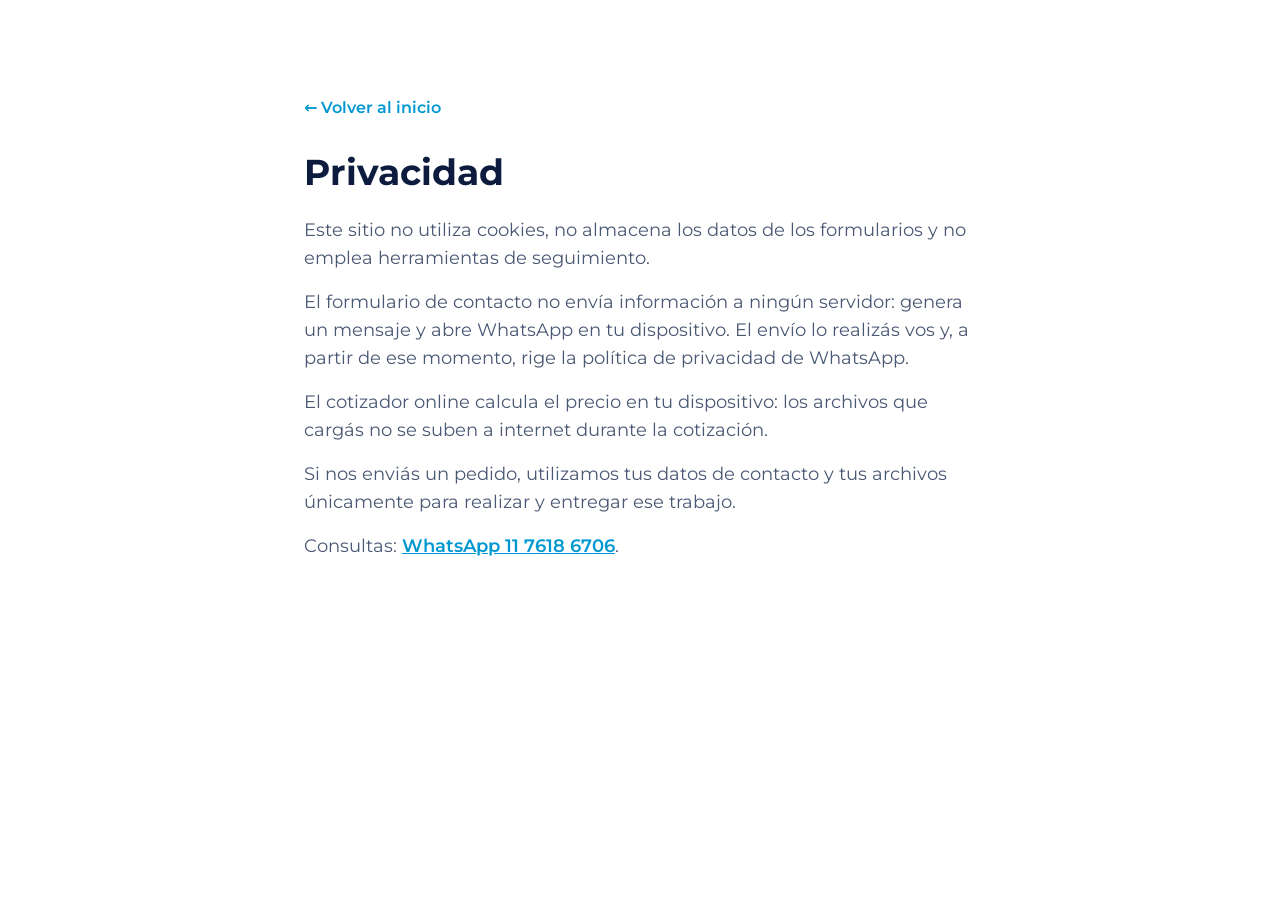
<file: privacidad.html>
<!doctype html>
<html lang="es-AR">
<head>
  <meta charset="utf-8">
  <meta name="viewport" content="width=device-width, initial-scale=1">
  <meta http-equiv="Content-Security-Policy" content="default-src 'self'; style-src 'self' 'unsafe-inline'; img-src 'self' data:; object-src 'none'; base-uri 'self'; form-action 'self'; upgrade-insecure-requests">
  <meta name="referrer" content="strict-origin-when-cross-origin">
  <title>Privacidad | PrintLab Pilar</title>
  <meta name="description" content="Cómo trata PrintLab Pilar los datos de quienes visitan el sitio.">
  <link rel="icon" type="image/png" href="assets/favicon-64.png">
  <link rel="stylesheet" href="styles.css">
</head>
<body>
  <main class="section legal">
    <div class="wrap">
      <a class="legal-back" href="index.html">← Volver al inicio</a>
      <h1>Privacidad</h1>
      <p>Este sitio no utiliza cookies, no almacena los datos de los formularios y no emplea herramientas de seguimiento.</p>
      <p>El formulario de contacto no envía información a ningún servidor: genera un mensaje y abre WhatsApp en tu dispositivo. El envío lo realizás vos y, a partir de ese momento, rige la política de privacidad de WhatsApp.</p>
      <p>El cotizador online calcula el precio en tu dispositivo: los archivos que cargás no se suben a internet durante la cotización.</p>
      <p>Si nos enviás un pedido, utilizamos tus datos de contacto y tus archivos únicamente para realizar y entregar ese trabajo.</p>
      <p>Consultas: <a href="https://wa.me/5491176186706" target="_blank" rel="noopener">WhatsApp 11 7618 6706</a>.</p>
    </div>
  </main>
</body>
</html>
</file>
<file: styles.css>
/* PrintLab Pilar landing.
   Brand (user's rules): navy #0D1C3E dominant, white, cyan #00AEEF accents; CMYK only as small details; Montserrat.
   Visual system (landing-page-design skill): Tailwind type scale, spacing tokens, Tailwind radii, flat backgrounds,
   one motion curve. Mobile first. */

@font-face { font-family: 'Montserrat'; font-weight: 400; font-display: swap; src: url('fonts/montserrat-latin-400-normal.woff2') format('woff2'); }
@font-face { font-family: 'Montserrat'; font-weight: 500; font-display: swap; src: url('fonts/montserrat-latin-500-normal.woff2') format('woff2'); }
@font-face { font-family: 'Montserrat'; font-weight: 600; font-display: swap; src: url('fonts/montserrat-latin-600-normal.woff2') format('woff2'); }
@font-face { font-family: 'Montserrat'; font-weight: 700; font-display: swap; src: url('fonts/montserrat-latin-700-normal.woff2') format('woff2'); }

:root {
  --navy: #0D1C3E;
  --navy-2: #13275A;      /* raised surfaces on navy */
  --cyan: #00AEEF;
  --cyan-press: #0098D1;
  --white: #FFFFFF;
  --mist: #F3F6FA;        /* alternate light sections */
  --line: #DCE3EE;
  --ink: #0D1C3E;         /* text on light */
  --muted: #4A5873;
  --muted-light: #B9C6DE; /* secondary text on navy */
  --m: #EC0B85; --y: #FDDC0D; --k: #1A1A1A; /* CMYK details */
  --ease: cubic-bezier(0.22, 1, 0.36, 1);
  --f: 'Montserrat', system-ui, sans-serif;
}

*, *::before, *::after { box-sizing: border-box; }
html { scroll-behavior: smooth; -webkit-text-size-adjust: 100%; }
body { margin: 0; background: var(--white); color: var(--ink); font-family: var(--f); font-size: 16px; line-height: 24px; -webkit-font-smoothing: antialiased; }
img { max-width: 100%; height: auto; display: block; }
h1, h2, h3 { margin: 0; font-weight: 700; text-wrap: balance; }
p { margin: 0; text-wrap: pretty; }
ul, ol { margin: 0; padding: 0; list-style: none; }
a { color: inherit; }
:focus-visible { outline: 3px solid var(--cyan); outline-offset: 3px; border-radius: 4px; }
[id] { scroll-margin-top: 96px; }

.wrap { width: 100%; max-width: 1152px; margin: 0 auto; padding: 0 16px; }
.skip { position: absolute; left: 16px; top: -64px; z-index: 100; background: var(--white); color: var(--ink); padding: 8px 12px; border-radius: 8px; font-weight: 600; transition: transform 300ms var(--ease); }
.skip:focus { transform: translateY(80px); }

/* CMYK signature stripe: a detail, never a surface. */
.cmyk { display: flex; height: 4px; }
.cmyk i { flex: 1; }
.cmyk i:nth-child(1) { background: var(--cyan); } .cmyk i:nth-child(2) { background: var(--m); }
.cmyk i:nth-child(3) { background: var(--y); } .cmyk i:nth-child(4) { background: var(--k); }

/* ---------- buttons ---------- */
.btn {
  display: inline-flex; align-items: center; justify-content: center; gap: 8px; border: 0; border-radius: 9999px;
  padding: 8px 12px; font: 600 16px/24px var(--f); text-decoration: none; cursor: pointer;
  transition: transform 300ms var(--ease), background-color 300ms var(--ease), color 300ms var(--ease), box-shadow 300ms var(--ease);
}
.btn i { font-size: 20px; }
.btn:hover { transform: translateY(-2px); }
.btn:active { transform: scale(0.98); }
.btn-lg { padding: 12px 24px; }
.btn-sm { font-size: 14px; line-height: 20px; padding: 8px 16px; }
.btn-primary { background: var(--cyan); color: var(--navy); box-shadow: 0 8px 24px rgba(0, 174, 239, 0.28); }
.btn-primary:hover { background: #2BBEF3; }
.btn-primary:active { background: var(--cyan-press); }
.btn-outline { background: transparent; color: var(--navy); box-shadow: inset 0 0 0 2px var(--navy); }
.btn-outline:hover { background: var(--navy); color: var(--white); }

/* ---------- navigation: floating bar ---------- */
.nav-wrap { position: fixed; top: 12px; left: 0; right: 0; z-index: 50; display: flex; justify-content: center; padding: 0 12px; pointer-events: none; }
.nav {
  pointer-events: auto; display: flex; align-items: center; gap: 16px; width: 100%; max-width: 1152px;
  padding: 8px 8px 8px 16px; border-radius: 9999px; background: rgba(255, 255, 255, 0.86);
  backdrop-filter: blur(16px); -webkit-backdrop-filter: blur(16px); box-shadow: 0 8px 32px rgba(13, 28, 62, 0.16);
}
.nav-logo img { height: 40px; width: auto; }
.nav-links { display: none; }
.nav-cta { margin-left: auto; display: none; }
.nav-toggle {
  margin-left: auto; width: 40px; height: 40px; border: 0; border-radius: 9999px; background: var(--navy); cursor: pointer;
  position: relative; display: inline-flex; align-items: center; justify-content: center;
}
.nav-toggle span { position: absolute; width: 18px; height: 2px; border-radius: 2px; background: var(--white); transition: transform 500ms var(--ease); }
.nav-toggle span:first-child { transform: translateY(-4px); }
.nav-toggle span:last-child { transform: translateY(4px); }
.nav-open .nav-toggle span:first-child { transform: rotate(45deg); }
.nav-open .nav-toggle span:last-child { transform: rotate(-45deg); }

/* Mobile menu: full height panel, links arrive one after another. */
@media (max-width: 1023px) {
  .nav-open .nav-links {
    display: flex; flex-direction: column; gap: 8px; position: fixed; inset: 0; z-index: -1; padding: 96px 24px 32px;
    background: rgba(255, 255, 255, 0.94); backdrop-filter: blur(24px); -webkit-backdrop-filter: blur(24px);
  }
  .nav-open .nav-links a { display: block; padding: 12px 0; font-size: 24px; line-height: 32px; font-weight: 600; text-decoration: none; color: var(--ink); }
  .nav-open .nav-links li { opacity: 0; transform: translateY(24px); animation: entrar 500ms var(--ease) forwards; }
  .nav-open .nav-links li:nth-child(2) { animation-delay: 60ms; } .nav-open .nav-links li:nth-child(3) { animation-delay: 120ms; }
  .nav-open .nav-links li:nth-child(4) { animation-delay: 180ms; } .nav-open .nav-links li:nth-child(5) { animation-delay: 240ms; }
  .nav-open .nav-links li:nth-child(6) { animation-delay: 300ms; }
  .nav-open .nav-links .btn { display: inline-flex; margin-top: 16px; font-size: 16px; line-height: 24px; color: var(--navy); }
  body.nav-open { overflow: hidden; }
}
@keyframes entrar { to { opacity: 1; transform: none; } }

@media (min-width: 1024px) {
  .nav-toggle { display: none; }
  .nav-links { display: flex; align-items: center; gap: 4px; margin-left: 16px; }
  .nav-links a { display: block; padding: 8px 12px; border-radius: 9999px; font-size: 14px; line-height: 20px; font-weight: 600; text-decoration: none; color: var(--muted); transition: color 300ms var(--ease), background-color 300ms var(--ease); }
  .nav-links a:hover { color: var(--ink); background: var(--mist); }
  .nav-links a.activo { color: var(--ink); background: var(--mist); }
  .nav-menu-cta { display: none; }
  .nav-cta { display: inline-flex; }
}

/* ---------- hero ---------- */
.hero { background: var(--navy); color: var(--white); padding-bottom: 64px; }
.hero > .cmyk { position: relative; z-index: 1; }
.hero-grid { display: grid; gap: 48px; padding-top: 112px; }
.hero-copy { display: flex; flex-direction: column; gap: 24px; }
.eyebrow { display: inline-flex; align-items: center; gap: 8px; font-size: 14px; line-height: 20px; font-weight: 600; color: var(--cyan); }
.eyebrow i { font-size: 20px; }
.hero h1 {
  max-width: 680px; font-size: 36px; line-height: 40px; letter-spacing: -0.5px;
  background: linear-gradient(90deg, #FFFFFF, #9B9B9B); -webkit-background-clip: text; background-clip: text; color: transparent;
}
.motto { font-size: 20px; line-height: 28px; font-weight: 700; color: var(--cyan); }
.lead { max-width: 680px; font-size: 18px; line-height: 28px; color: var(--muted-light); }
.hero-actions { display: flex; flex-direction: column; align-items: flex-start; gap: 16px; }
.link-light { display: inline-flex; align-items: center; gap: 8px; color: var(--white); font-weight: 600; text-decoration: none; padding: 8px 0; transition: color 300ms var(--ease); }
.link-light i { font-size: 20px; }
.link-light:hover { color: var(--cyan); }
.proof { display: flex; flex-wrap: wrap; gap: 8px; }
.proof li { display: inline-flex; align-items: center; gap: 8px; font-size: 14px; line-height: 20px; color: var(--muted-light); background: var(--navy-2); padding: 8px 12px; border-radius: 9999px; }
.proof i { color: var(--cyan); font-size: 16px; }
.hero-visual { margin: 0; display: flex; flex-direction: column; gap: 12px; }
.hero-visual img { border-radius: 24px; box-shadow: 0 24px 64px rgba(0, 0, 0, 0.36); }
.hero-visual figcaption { font-size: 14px; line-height: 20px; color: var(--muted-light); text-align: center; }

/* ---------- sections ---------- */
.section { padding: 64px 0; }
.section-alt { background: var(--mist); }
.kicker { font-size: 14px; line-height: 20px; font-weight: 700; letter-spacing: 1.5px; text-transform: uppercase; color: var(--cyan-press); margin-bottom: 12px; }
.section h2 { font-size: 30px; line-height: 36px; letter-spacing: -0.3px; color: var(--ink); max-width: 680px; }
.lead-dark { margin-top: 16px; font-size: 18px; line-height: 28px; color: var(--muted); max-width: 680px; }
.note { font-size: 14px; line-height: 20px; color: var(--muted); }

/* Quoter steps */
.steps { display: grid; gap: 16px; margin-top: 40px; counter-reset: paso; }
.steps li { counter-increment: paso; position: relative; background: var(--white); border: 1px solid var(--line); border-radius: 16px; padding: 24px; display: flex; flex-direction: column; gap: 12px; }
.steps li::after { content: counter(paso); position: absolute; top: 24px; right: 24px; font-size: 30px; line-height: 36px; font-weight: 700; color: var(--line); }
.step-icon { width: 48px; height: 48px; border-radius: 9999px; background: var(--navy); color: var(--white); display: inline-flex; align-items: center; justify-content: center; font-size: 24px; }
.steps h3 { font-size: 20px; line-height: 28px; }
.steps p { color: var(--muted); }
/* Fair price: how the quoter prices each page */
.fair { margin-top: 24px; background: var(--mist); border-radius: 24px; padding: 32px 24px; display: grid; gap: 24px; }
.fair-intro h3 { font-size: 24px; line-height: 32px; color: var(--ink); }
.fair-intro p { margin-top: 8px; font-size: 18px; line-height: 28px; color: var(--muted); max-width: 680px; }
.fair-list { display: grid; gap: 16px; }
.fair-list li { display: flex; gap: 12px; align-items: flex-start; }
.fair-list i { flex: none; font-size: 24px; color: var(--cyan-press); margin-top: 2px; }
.fair-list h4 { margin: 0; font-size: 16px; line-height: 24px; font-weight: 700; color: var(--ink); }
.fair-list p { color: var(--muted); }
.cta-row { margin-top: 40px; display: flex; flex-direction: column; align-items: flex-start; gap: 12px; }

/* Services: the main one leads, the rest support it. */
.service-main {
  margin-top: 40px; background: var(--navy); color: var(--white); border-radius: 24px; padding: 32px 24px;
  display: grid; gap: 24px; position: relative; overflow: hidden;
}
.service-main > div:first-child { display: flex; flex-direction: column; align-items: flex-start; gap: 16px; position: relative; z-index: 1; }
.badge { font-size: 12px; line-height: 16px; font-weight: 700; letter-spacing: 1px; text-transform: uppercase; color: var(--navy); background: var(--cyan); padding: 4px 12px; border-radius: 9999px; }
.service-main h3 { font-size: 30px; line-height: 36px; }
.service-main p { color: var(--muted-light); font-size: 18px; line-height: 28px; max-width: 560px; }
.checks { display: flex; flex-direction: column; gap: 12px; }
.checks li { display: flex; gap: 12px; align-items: flex-start; }
.checks i { color: var(--cyan); font-size: 24px; flex: none; }
.service-art { display: none; }
.service-grid { margin-top: 16px; display: grid; gap: 16px; }
.service { background: var(--white); border: 1px solid var(--line); border-radius: 16px; padding: 24px; display: flex; flex-direction: column; gap: 8px; transition: transform 500ms var(--ease), box-shadow 500ms var(--ease); }
.service:hover { transform: translateY(-4px); box-shadow: 0 16px 40px rgba(13, 28, 62, 0.08); }
.service i { font-size: 30px; color: var(--navy); margin-bottom: 4px; }
.service h3 { font-size: 18px; line-height: 28px; }
.service p { color: var(--muted); font-size: 14px; line-height: 20px; }

/* Tagline: words light up one by one while scrolling. */
.tagline { background: var(--navy); padding: 96px 0; }
.tagline-text { max-width: 680px; font-size: 36px; line-height: 40px; font-weight: 700; letter-spacing: -0.5px; color: var(--white); text-wrap: balance; }
.tagline-text .w { opacity: 0.3; transition: opacity 500ms var(--ease); }
.tagline-text .w.on { opacity: 1; }
.tagline-text .w.on.c { color: var(--cyan); }

/* Group orders */
.group { display: flex; flex-direction: column; align-items: flex-start; gap: 32px; }

/* How we work */
.info-grid { margin-top: 40px; display: grid; gap: 16px; }
.info-grid li { display: flex; gap: 16px; align-items: flex-start; background: var(--white); border: 1px solid var(--line); border-radius: 16px; padding: 24px; }
.info-grid i { font-size: 30px; color: var(--cyan-press); flex: none; }
.info-grid h3 { font-size: 18px; line-height: 28px; margin-bottom: 4px; }
.info-grid p { color: var(--muted); }

/* FAQ */
.faq-wrap { display: grid; gap: 32px; }
.faq { display: flex; flex-direction: column; gap: 8px; }
.faq details { border: 1px solid var(--line); border-radius: 16px; background: var(--white); transition: border-color 300ms var(--ease); }
.faq details[open] { border-color: var(--navy); }
.faq summary { list-style: none; cursor: pointer; padding: 16px 48px 16px 24px; font-weight: 600; position: relative; }
.faq summary::-webkit-details-marker { display: none; }
.faq summary::after { content: '+'; position: absolute; right: 24px; top: 12px; font-size: 24px; line-height: 32px; font-weight: 500; color: var(--cyan-press); transition: transform 300ms var(--ease); }
.faq details[open] summary::after { transform: rotate(45deg); }
.faq details p { padding: 0 24px 16px; color: var(--muted); }

/* Contact */
.contact { display: grid; gap: 40px; }
.contact-links { margin-top: 24px; display: flex; flex-direction: column; gap: 12px; }
.contact-links a, .contact-links span { display: inline-flex; align-items: center; gap: 12px; font-weight: 600; text-decoration: none; color: var(--ink); }
.contact-links a:hover { color: var(--cyan-press); }
.contact-links i { font-size: 24px; color: var(--navy); }
.form { background: var(--white); border: 1px solid var(--line); border-radius: 24px; padding: 24px; display: flex; flex-direction: column; gap: 16px; }
.field { display: flex; flex-direction: column; gap: 8px; }
.field label { font-size: 14px; line-height: 20px; font-weight: 600; }
.field input, .field select, .field textarea {
  font: 400 16px/24px var(--f); color: var(--ink); background: var(--white); border: 1px solid var(--line); border-radius: 12px; padding: 12px 16px; width: 100%;
  transition: border-color 300ms var(--ease), box-shadow 300ms var(--ease);
}
.field textarea { resize: vertical; min-height: 120px; }
.field input:focus, .field select:focus, .field textarea:focus { outline: none; border-color: var(--cyan); box-shadow: 0 0 0 4px rgba(0, 174, 239, 0.2); }
.field.invalido input, .field.invalido textarea { border-color: var(--m); }
.error { font-size: 14px; line-height: 20px; color: #B4085F; }
.form .btn { align-self: flex-start; }

/* Final CTA */
.final { background: var(--navy); color: var(--white); padding: 80px 0; }
.final-inner { display: flex; flex-direction: column; align-items: flex-start; gap: 16px; }
.final h2 { font-size: 30px; line-height: 36px; }
.final p { color: var(--muted-light); font-size: 18px; line-height: 28px; margin-bottom: 8px; }

/* Footer */
.footer { background: var(--navy); color: var(--muted-light); border-top: 1px solid var(--navy-2); }
.footer-inner { padding: 40px 16px; display: flex; flex-direction: column; gap: 16px; }
.footer img { width: 200px; }
.footer ul { display: flex; flex-wrap: wrap; gap: 8px 24px; }
.footer a { color: var(--white); font-weight: 600; text-decoration: none; font-size: 14px; line-height: 20px; display: inline-block; padding: 4px 0; margin: -4px 0; }
.footer a:hover { color: var(--cyan); }
.footer .copy { font-size: 12px; line-height: 16px; }

/* Scroll reveal: rise 32px and fade in, once. */
[data-reveal] { opacity: 0; transform: translateY(32px); transition: opacity 700ms var(--ease), transform 700ms var(--ease); }
[data-reveal].visible { opacity: 1; transform: none; }
.no-js [data-reveal] { opacity: 1; transform: none; }

/* ---------- larger screens ---------- */
@media (min-width: 640px) {
  .wrap { padding: 0 24px; }
  .hero h1 { font-size: 48px; line-height: 1; }
  .hero-actions { flex-direction: row; align-items: center; gap: 24px; }
  .service-grid { grid-template-columns: repeat(2, minmax(0, 1fr)); }
  .tagline-text { font-size: 48px; line-height: 1.1; }
}
@media (min-width: 1024px) {
  .hero { padding-bottom: 96px; }
  .hero-grid { grid-template-columns: minmax(0, 1.1fr) minmax(0, 0.9fr); align-items: center; gap: 64px; padding-top: 144px; }
  .hero h1 { font-size: 48px; line-height: 1; }
  .section { padding: 96px 0; }
  .section h2 { font-size: 36px; line-height: 40px; }
  .steps { grid-template-columns: repeat(3, minmax(0, 1fr)); gap: 24px; }
  .motto { font-size: 24px; line-height: 32px; }
  .fair { padding: 48px; }
  .fair-list { grid-template-columns: repeat(3, minmax(0, 1fr)); gap: 24px; }
  .service-main { grid-template-columns: minmax(0, 1.4fr) minmax(0, 0.6fr); padding: 48px; align-items: center; }
  .service-art { display: flex; align-items: center; justify-content: center; font-size: 128px; color: var(--cyan); opacity: 0.9; }
  .service-grid { grid-template-columns: repeat(3, minmax(0, 1fr)); }
  .service-grid .service:nth-child(4), .service-grid .service:nth-child(5) { grid-column: span 1; }
  .tagline { padding: 128px 0; }
  .tagline-text { font-size: 48px; line-height: 1.1; }
  .group { flex-direction: row; align-items: flex-end; justify-content: space-between; }
  .info-grid { grid-template-columns: repeat(3, minmax(0, 1fr)); gap: 24px; }
  .faq-wrap { grid-template-columns: minmax(0, 0.8fr) minmax(0, 1.2fr); gap: 64px; }
  .contact { grid-template-columns: minmax(0, 1fr) minmax(0, 1fr); gap: 64px; align-items: start; }
  .final h2 { font-size: 36px; line-height: 40px; }
  .footer-inner { padding: 48px 24px; display: grid; grid-template-columns: auto 1fr auto; align-items: center; gap: 24px 48px; }
  .footer-inner p:first-of-type { grid-column: 2; }
  .footer ul { grid-column: 3; }
  .footer .copy { grid-column: 1 / -1; }
}

@media (prefers-reduced-motion: reduce) {
  html { scroll-behavior: auto; }
  *, *::before, *::after { animation-duration: 1ms !important; transition-duration: 1ms !important; }
  [data-reveal] { transform: none; transition: opacity 300ms linear; }
  .nav-open .nav-links li { transform: none; }
}

/* Privacy page and 404 */
.legal .wrap { max-width: 720px; display: flex; flex-direction: column; gap: 16px; }
.legal h1 { font-size: 36px; line-height: 40px; margin: 16px 0 8px; }
.legal p { color: var(--muted); font-size: 18px; line-height: 28px; }
.legal a { color: var(--cyan-press); font-weight: 600; }
.legal-back { text-decoration: none; }
.notfound { min-height: 100vh; display: flex; align-items: center; }
.notfound h1 { font-size: 36px; line-height: 40px; }
.notfound p { color: var(--muted-light); }

/* Manual line breaks only where the line is wide enough for them to help. */
@media (max-width: 639px) { .hero h1 br, .section h2 br, .tagline-text br { display: none; } }

/* A backdrop-filter makes the bar the containing block of fixed children: while the menu is open the bar
   drops its blur (and turns solid white) so the menu panel can cover the whole screen. */
@media (max-width: 1023px) {
  .nav-open .nav { backdrop-filter: none; -webkit-backdrop-filter: none; background: var(--white); }
}
</file>
